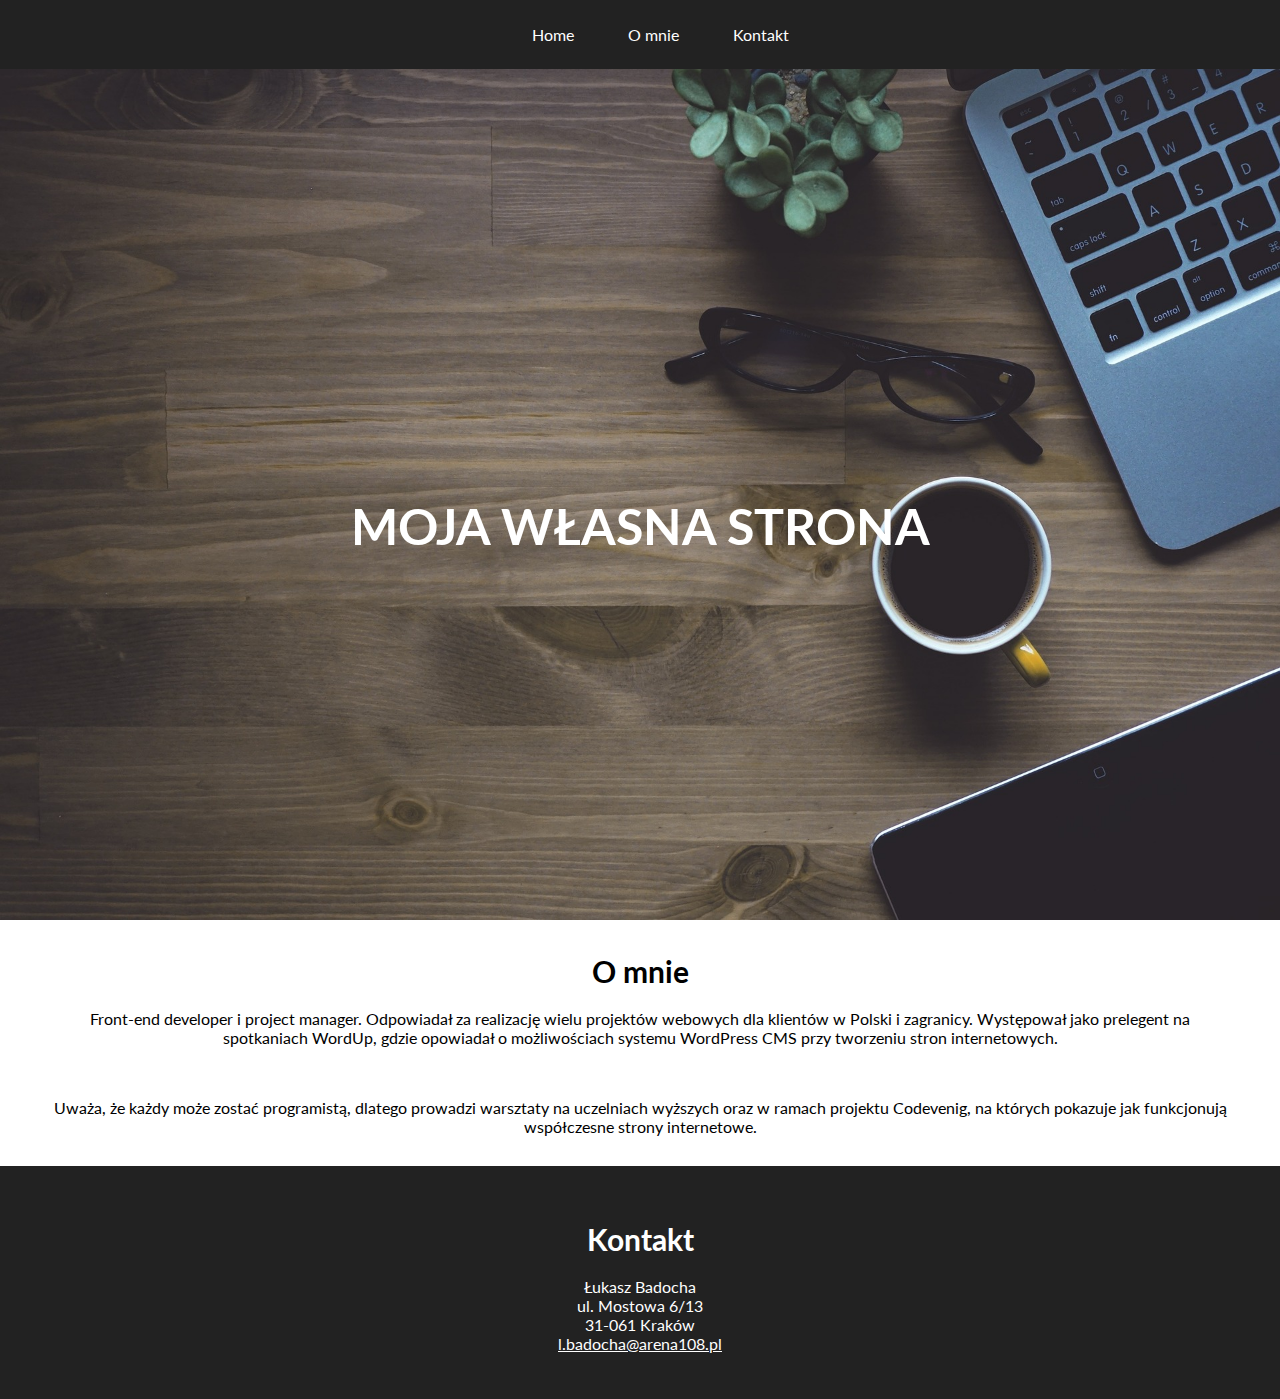
<file: projekt-do-poprawy/index.html>
<!DOCTYPE html>
<html lang="pl">
  <head>
    <meta charset="UTF-8" />
    <title>Warsztaty - HTML5 w praktyce</title>
    <link
      href="http://fonts.googleapis.com/css?family=Lato&subset=latin,latin-ext"
      rel="stylesheet"
      type="text/css"
    />
    <link rel="stylesheet" href="css/style.css" />
  </head>

  <body>
    <nav id="menu">
      <ul>
        <li class="menu-item"><a href="#">Home</a></li>
        <li class="menu-item"><a href="#about">O mnie</a></li>
        <li class="menu-item"><a href="#contact">Kontakt</a></li>
      </ul>
    </nav>

    <header id="header">
      <img src="img/header-background.jpg" alt="Zdjęcie nagłówkowe" />
      <h1 id="main-header-text">Moja własna strona</h1>
    </hr>
    </header>
    <section id="about">
      <h2 id="about-header">O mnie</h2>
      <p class="about-content">
        Front-end developer i project manager. Odpowiadał za realizację wielu
        projektów webowych dla klientów w Polski i zagranicy. Występował jako
        prelegent na spotkaniach WordUp, gdzie opowiadał o możliwościach systemu
        WordPress CMS przy tworzeniu stron internetowych.
      </p>
      <br />

      <p class="about-content">
        Uważa, że każdy może zostać programistą, dlatego prowadzi warsztaty na
        uczelniach wyższych oraz w ramach projektu Codevenig, na których
        pokazuje jak funkcjonują współczesne strony internetowe.
      </p>
    </section>

    <footer id="contact">
      <h2 id="contact-header">Kontakt</h2>
      <p id="contact-content">
        Łukasz Badocha<br />
        ul. Mostowa 6/13<br />
        31-061 Kraków<br />
        <a href="mailto:l.badocha@arena108.pl">l.badocha@arena108.pl</a>
      </p>
    </footer>
  </body>
</html>
</file>
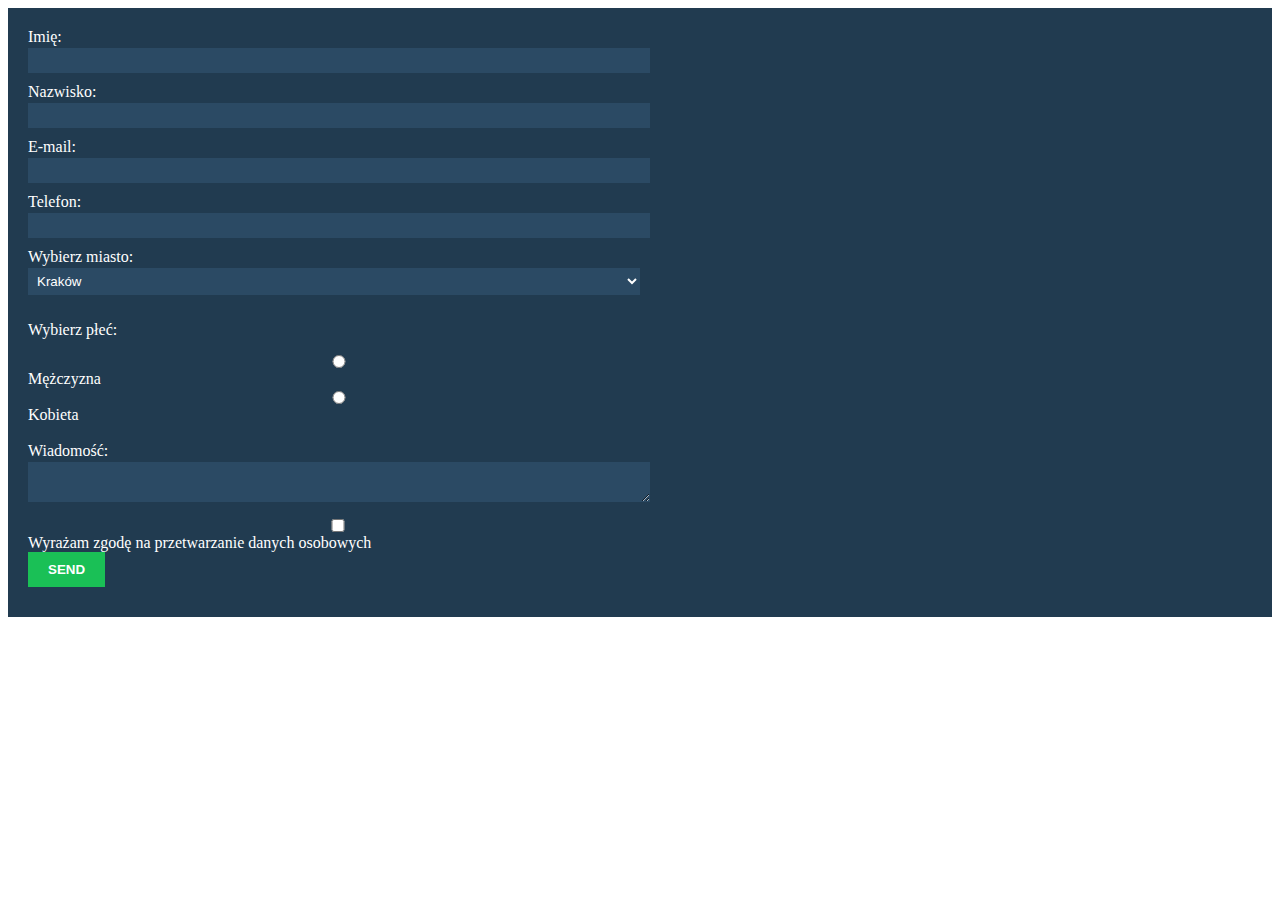
<file: css2/1-formularz-html5/index.html>
<!DOCTYPE html>
<html lang="en">
  <head>
    <meta charset="UTF-8" />
    <title>Zadanie domowe - Formularz HTML5</title>
    <link rel="stylesheet" href="style.css" />
  </head>

  <body>
    <!-- Zadanie domowe zrob z wykorzystaniem serwisu https://formspree.io -->

    <form action="https://formspree.io/l.badocha@arena108.pl" method="POST">
      <label for="name">Imię:</label>
      <input type="text" name="name" id="name" />

      <br />
      <label for="lastname">Nazwisko:</label>
      <input type="text" name="lastname" id="lastname" />

      <br />
      <label for="mail">E-mail:</label>
      <input type="email" name="_replyto" id="mail" />

      <br />
      <label for="phone">Telefon:</label>
      <input type="tel" name="phone" id="phone" />

      <br />
      <label for="city">Wybierz miasto:</label>
      <select name="city" id="city">
        <option value="krakow">Kraków</option>
        <option value="warszawa">Warszawa</option>
        <option value="gdansk">Gdańsk</option>
      </select>

      <br />
      <p>Wybierz płeć:</p>
      <input type="radio" name="gender" value="male" id="male" /><label
        for="male"
        >Mężczyzna</label
      >
      <br />
      <input type="radio" name="gender" value="female" id="female" /><label
        for="female"
        >Kobieta</label
      >
      <br />

      <br />
      <label for="message">Wiadomość: </label>
      <textarea name="message" id="message"></textarea>
      <br />
      <input type="checkbox" id="agreement" name="agreement" />
      <label for="agreement"
        >Wyrażam zgodę na przetwarzanie danych osobowych</label
      >
      <br />
      <input type="submit" value="Send" />
    </form>
  </body>
</html>
</file>
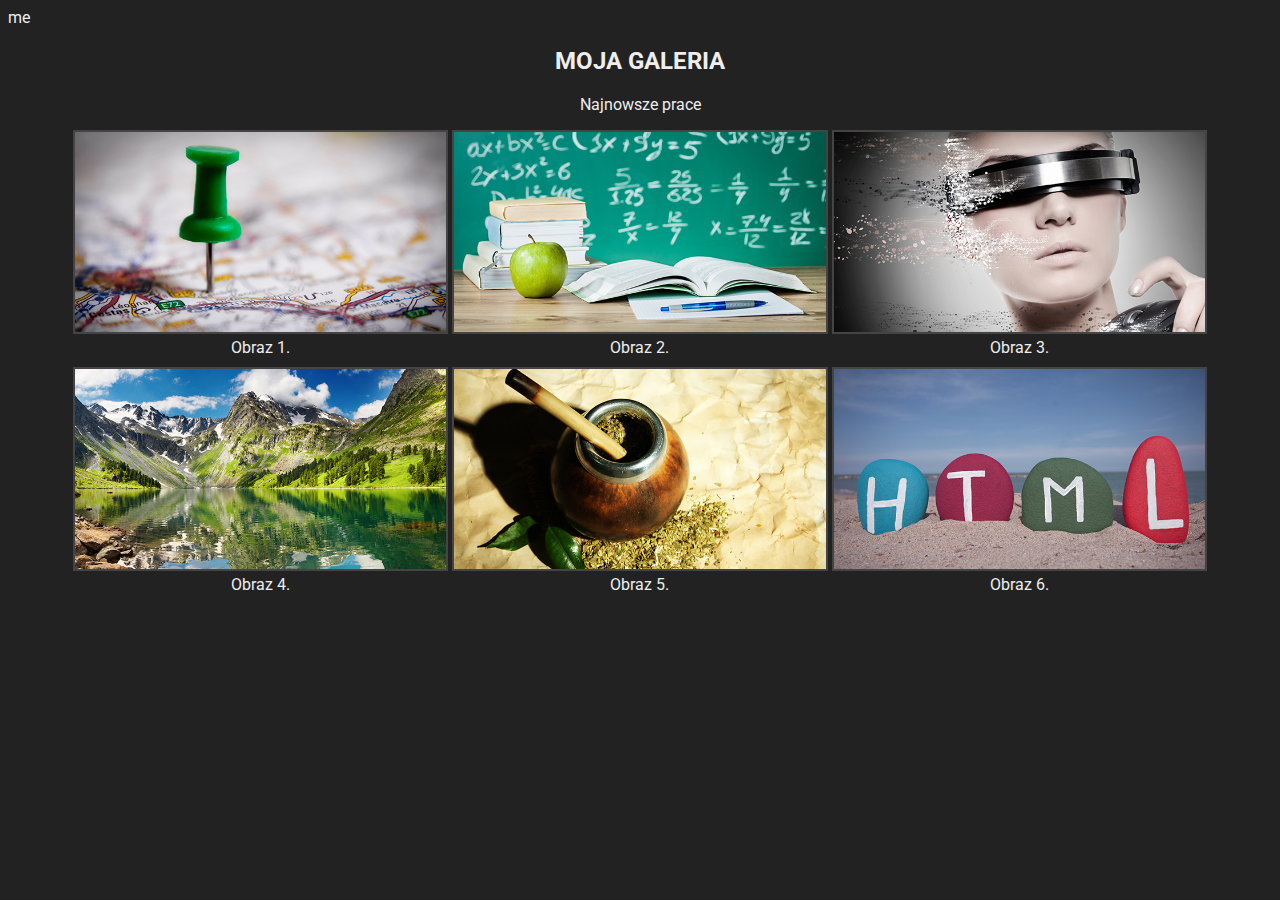
<file: css2/galeria do poprawy/index.html>
<!DOCTYPE html>
<html lang="en">
<head>
	<meta charset="UTF-8">
	<meta name="viewport" content="width=device-width, initial-scale=1.0">
	<title>Responsive galery</title>
	me
	<link href="https://fonts.googleapis.com/css?family=Roboto:100,300,400,500,700" rel="stylesheet">

	<link rel="stylesheet" href="css/style.css">
</head>
<body>
	<section id="gallery">
		<header>
			<h2>Moja galeria</h2>
			<p>Najnowsze prace</p>
		</header>
		<figure>
			<img src="img/image1.jpg" alt="image 1">
			<figcaption>Obraz 1.</figcaption>
		</figure>
		<figure>
			<img src="img/image2.jpg" alt="image 2">
			<figcaption>Obraz 2.</figcaption>
		</figure>
		<figure>
			<img src="img/image3.jpg" alt="image 3">
			<figcaption>Obraz 3.</figcaption>
		</figure>
		<figure>
			<img src="img/image4.jpg" alt="image 4">
			<figcaption>Obraz 4.</figcaption>
		</figure>
		<figure>
			<img src="img/image5.jpg" alt="image 5">
			<figcaption>Obraz 5.</figcaption>
		</figure>
		<figure>
			<img src="img/image6.jpg" alt="image 6">
			<figcaption>Obraz 6.</figcaption>
		</figure>
	</section>
</body>
</html>
</file>
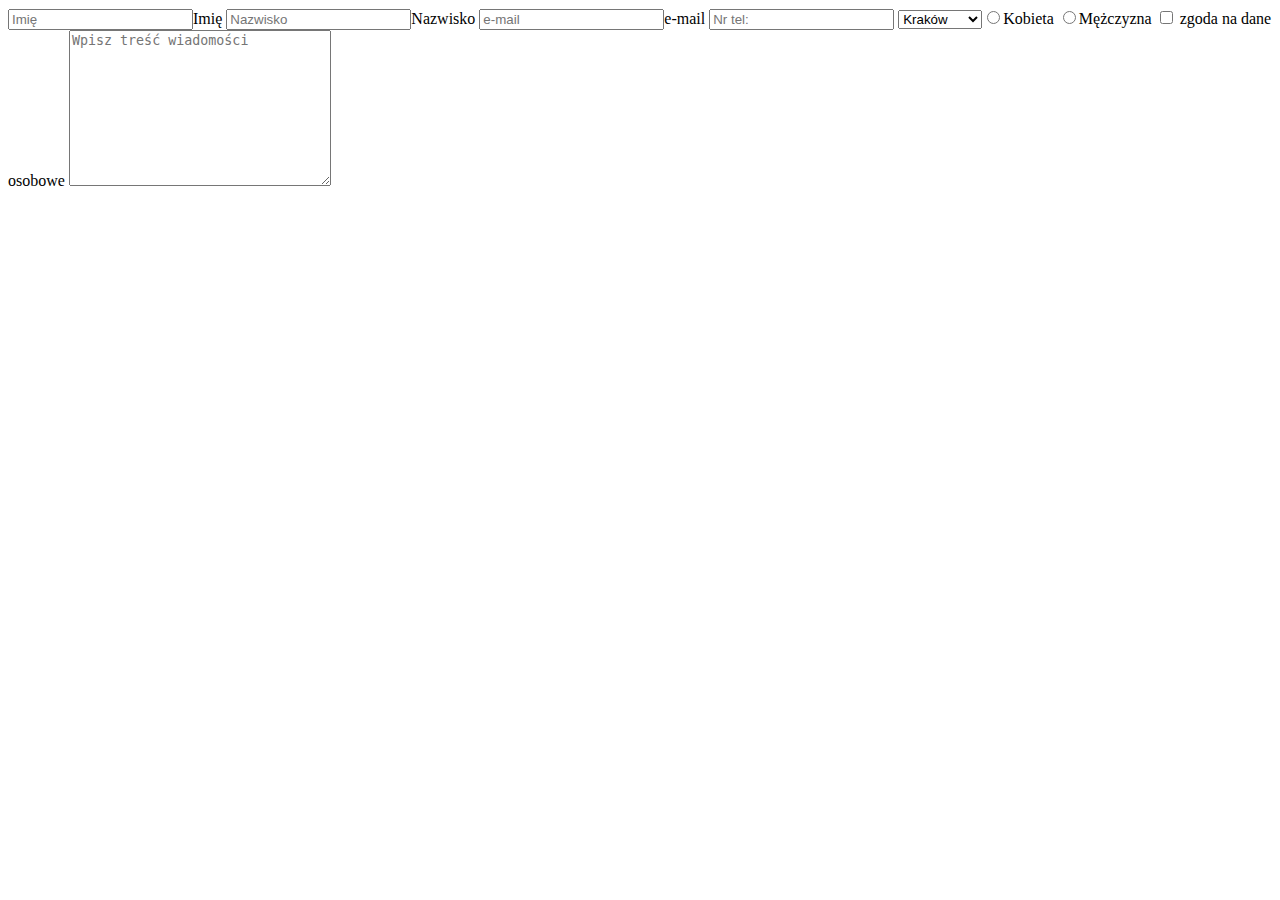
<file: html1/html1.html>
<!DOCTYPE html>
<html lang="en">
  <head>
    <meta charset="UTF-8" />
    <meta name="viewport" content="width=device-width, initial-scale=1.0" />
    <title>Document</title>
  </head>
  <body>
    <form>
      <input type="text" placeholder="Imię" />Imię
      <input type="text" placeholder="Nazwisko" />Nazwisko
      <input type="text" placeholder="e-mail" />e-mail
      <input type="number" placeholder="Nr tel:" />
      <select name="Nazwa Miast" id="Nazwa miasta">
        <option value="Kraków">Kraków</option>
        <option value="Warszawa">Warszawa</option>
        <option value="Gdańsk">Gdańsk</option>
        <input type="radio" id="female" value="Kobieta" />Kobieta
        <input type="radio" id="male" value="Mężczyzna" />Mężczyzna
        <input type="checkbox" id="check" />
        <label for="check">zgoda na dane osobowe</label>
        <textarea
          cols="30"
          rows="10"
          placeholder="Wpisz treść wiadomości"
        ></textarea>
      </select>
    </form>
  </body>
</html>
</file>
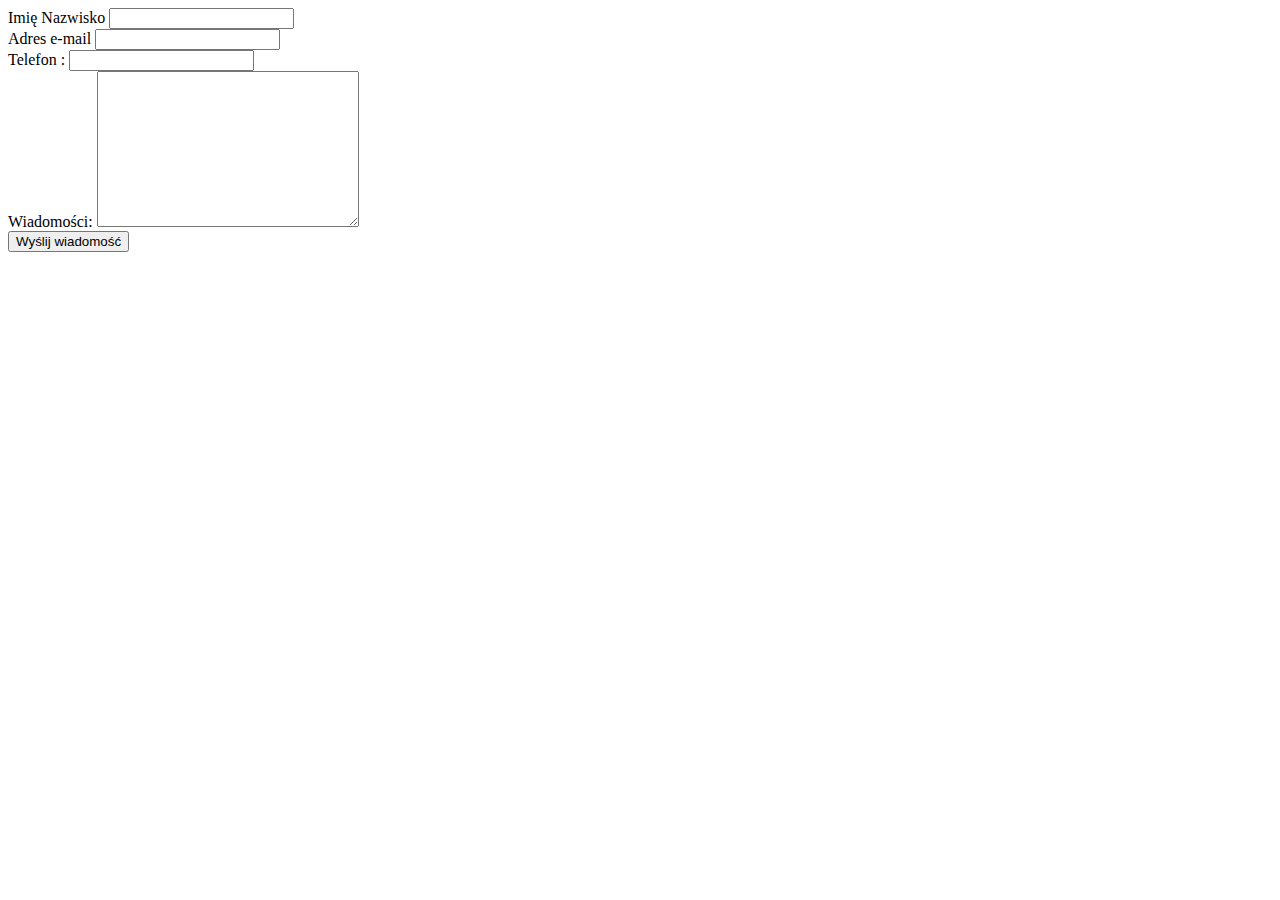
<file: html3/html.3.html>
<!DOCTYPE html>
<html lang="pl">
  <head>
    <meta charset="UTF-8" />
    <meta name="viewport" content="width=device-width, initial-scale=1.0" />
    <title>Document</title>
  </head>
  <body>
    <form action="https://formspree.io/f/xgejvpzz" method="POST">
      <label for="name">Imię Nazwisko</label>
      <input type="text" name="name" id="name" /> <br />

      <label for="email">Adres e-mail</label>
      <input type="email" name="email" id="email" /> <br />

      <label for="phone">Telefon :</label>
      <input type="tel" name="phone" id="phone" /> <br />

      <label for="message">Wiadomości:</label>
      <textarea name="message" id="message" cols="30" rows="10"></textarea>
      <br />

      <input type="submit" value="Wyślij wiadomość" />

      <label for=""></label>
    </form>
  </body>
</html>
</file>
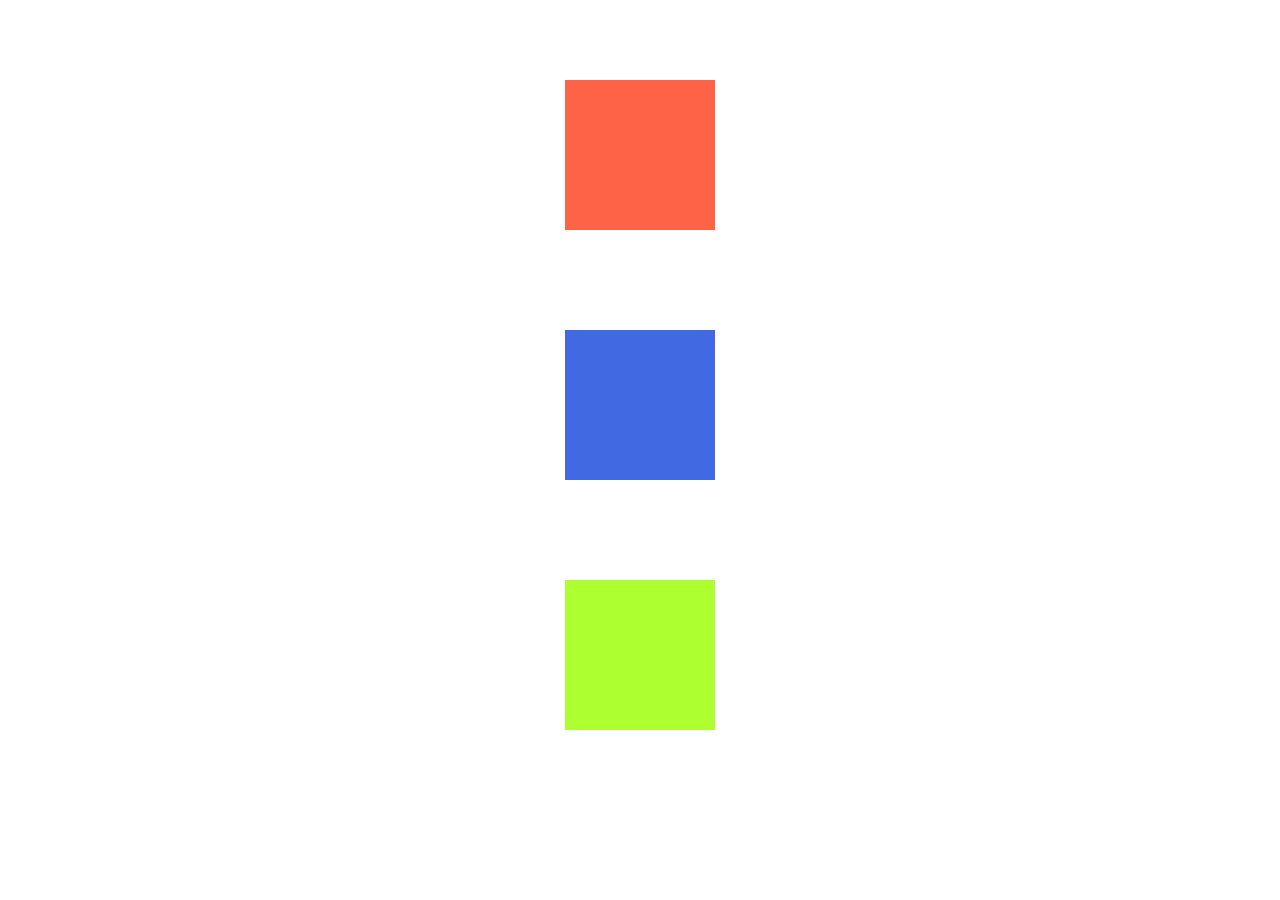
<file: css2/css1/css1.html>
<!DOCTYPE html>
<html lang="en">
  <head>
    <meta charset="UTF-8" />
    <meta name="viewport" content="width=device-width, initial-scale=1.0" />
    <title>Document</title>
    <link rel="stylesheet" href="css1.css" />
  </head>
  <body>
    <div class="box-model">
      <div class="box red"></div>
      <div class="box blue"></div>
      <div class="box green"></div>
    </div>
  </body>
</html>
</file>
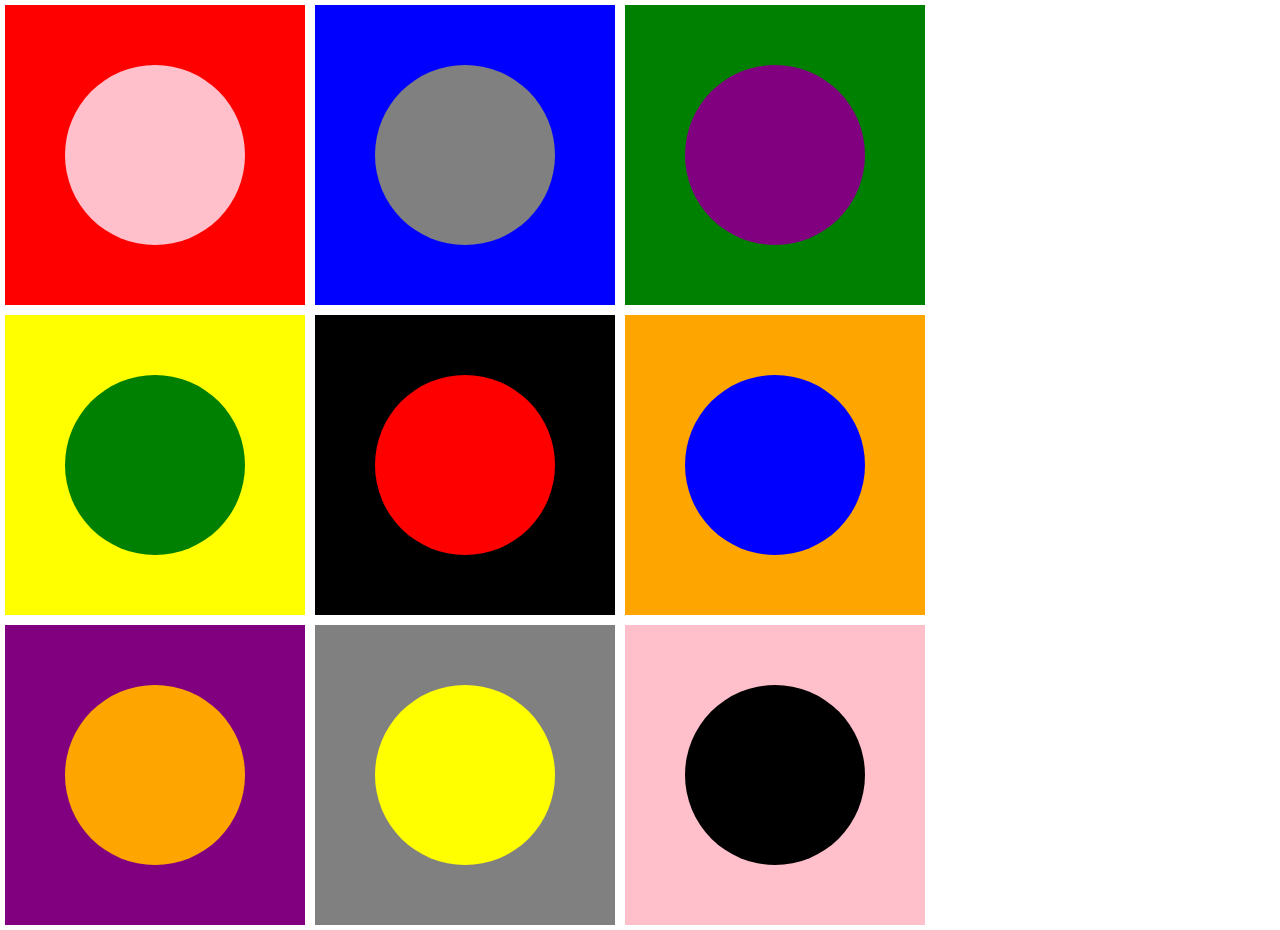
<file: css2/css3/css3.html>
<!DOCTYPE html>
<html lang="pl">
  <head>
    <meta charset="UTF-8" />
    <meta name="viewport" content="width=device-width, initial-scale=1.0" />
    <title>Document</title>
    <link rel="stylesheet" href="css3.css" />
  </head>
  <body>
    <div class="box-model">
      <div class="box b1"><div class="circle c1"></div></div>
      <div class="box b2"><div class="circle c2"></div></div>
      <div class="box b3"><div class="circle c3"></div></div>
      <div class="box b4"><div class="circle c4"></div></div>
      <div class="box b5"><div class="circle c5"></div></div>
      <div class="box b6"><div class="circle c6"></div></div>
      <div class="box b7"><div class="circle c7"></div></div>
      <div class="box b8"><div class="circle c8"></div></div>
      <div class="box b9"><div class="circle c9"></div></div>
    </div>
  </body>
</html>
</file>
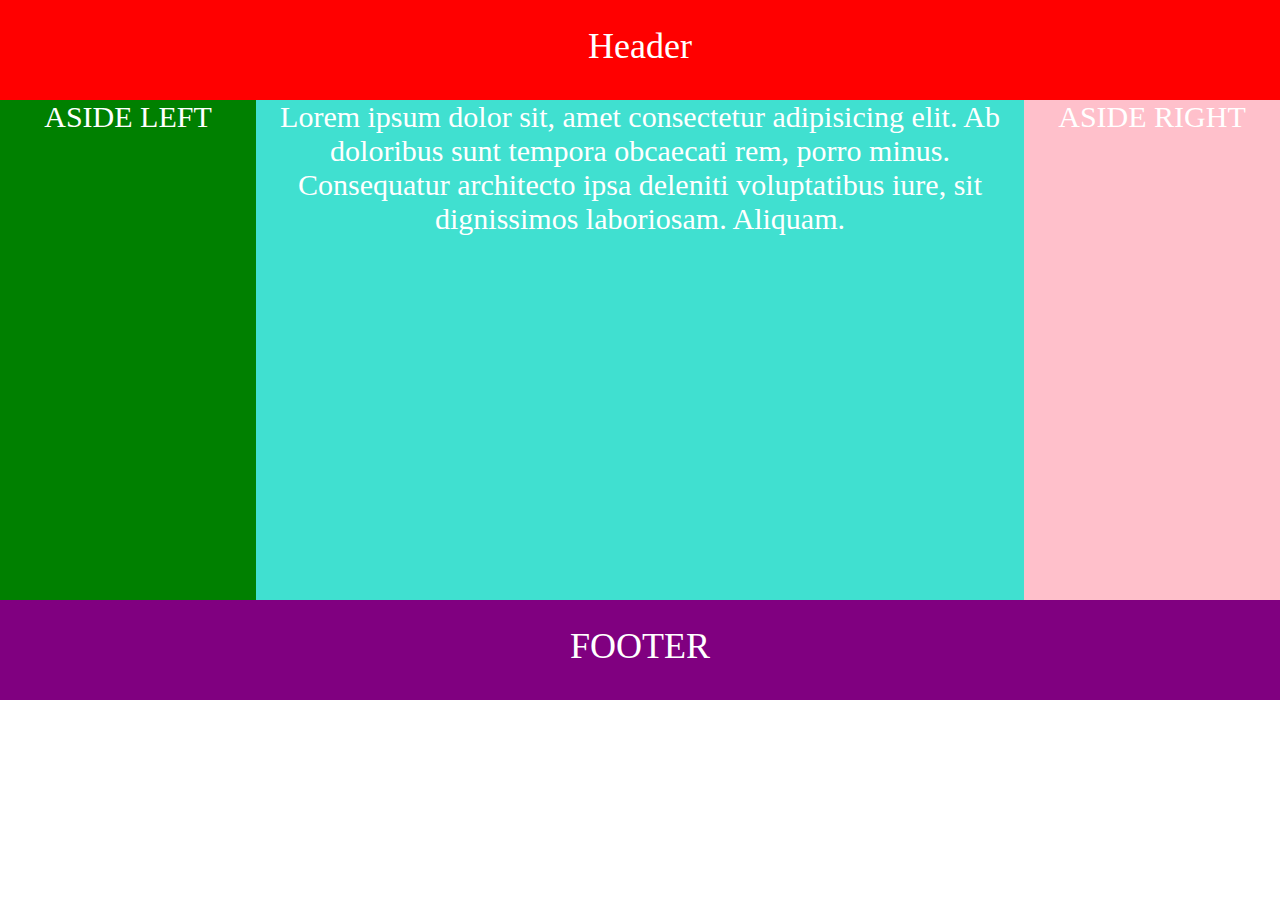
<file: css2/css4/css4.html>
<!DOCTYPE html>
<html lang="en">
  <head>
    <meta charset="UTF-8" />
    <meta name="viewport" content="width=device-width, initial-scale=1.0" />
    <title>Document</title>
    <link rel="stylesheet" href="css4.css" />
  </head>
  <body>
    <header class="shared">Header</header>
    <section>
      <div class="section left">ASIDE LEFT</div>
      <div class="section center">
        Lorem ipsum dolor sit, amet consectetur adipisicing elit. Ab doloribus
        sunt tempora obcaecati rem, porro minus. Consequatur architecto ipsa
        deleniti voluptatibus iure, sit dignissimos laboriosam. Aliquam.
      </div>
      <div class="section right">ASIDE RIGHT</div>
    </section>
    <footer class="shared">FOOTER</footer>
  </body>
</html>
</file>
<file: projekt-do-poprawy/css/style.css>
body {
  margin: 0;
  font-family: 'Lato', sans-serif;
}

#menu {
  text-align: center;
  background: #222;
  
}

#menu .menu-item {
  display: inline-block;
  padding: 25px;
  list-style: none;
}

#menu ul {
  margin: 0;
}

#menu .menu-item a{
  text-decoration: none;
  color: #fff;
}

#menu .menu-item a:hover{
  color: #999;
}

#header {
  position: relative;
  text-align: center;
}

#header img{
  width: 100%;
}

#header #main-header-text {
  position: absolute;
  top: 50%;
  font-size: 50px;
  font-weight: 700;
  margin: 0 auto;
  left: 0;
  right: 0;
  text-transform: uppercase;
  color: #fff;
  
}

#about {
  margin: 30px 0;
  padding: 0 50px;
}

#about #about-header{
  font-size: 30px;
  text-align: center;
  margin-bottom: 20px;
}

#about .about-content{
  text-align: center;
}

#contact {
  padding: 30px 50px;
  background: #222;
}

#contact #contact-header{
  font-size: 30px;
  text-align: center;
  margin-bottom: 20px;
  color: #fff;
}

#contact #contact-content {
  text-align: center;
  color: #fff;
}

#contact #contact-content a {
  color: #fff;
}

#contact #contact-content a:hover {
  color: #999;
}
</file>
<file: css2/1-formularz-html5/style.css>
form {
  background-color: #213b50;
  color: #fff;
  padding: 20px;
}

input,
select,
textarea {
  background-color: #2b4a64;
  color: #fff;
  width: 50%;
  margin-bottom: 10px;
  border: none;
  padding: 5px;
}

input:focus,
select:focus,
textarea:focus {
  background-color: #4e708c;
  border: 1px solid #fff;
}

input[type="checkbox"],
input[type="radio"],

label {
  display: block;
  margin-bottom: 2px;
}

label[for*="male"],
label[for="agreement"] {
  display: inline;
}
input[type="submit"] {
  background-color: #1ac056;
  width: auto;
  cursor: pointer;
  transition: background-color 0.3s;
  padding: 10px 20px;
  font-weight: 700;
  text-transform: uppercase;
}
input[type="submit"]:hover {
  background-color: #46e881;
}
</file>
<file: css2/galeria do poprawy/css/style.css>
* {
  box-sizing: border-box;
}

body {
  font-family: "Roboto", sans-serif;
  background-color: #222;
  color: #eee;
}

h2 {
  text-transform: uppercase;
}

#gallery {
  width: 90%;
  margin: 0 auto;
  text-align: center;
}

figure {
  display: inline-block;
  width: 33%;
  margin: 0;
  margin-bottom: 10px;
}

figure figcaption {
  text-align: center;
}

figure img {
  width: 100%;
  border: 2px solid #444;
}

@media screen and (max-width: 992px) {
  figure {
    width: 49%;
  }
}

@media screen and (max-width: 768px) {
  figure {
    width: 100%;
  }
}
@media screen and (max-width: 480px){
	#gallery{
		width: 100%;
	}
}
</file>
<file: css2/css1/css1.css>
* {
  box-sizing: border-box;
  margin: 0;
  padding: 0;
}

.box-model {
  display: flex;
  flex-direction: column;
  align-items: center;
  margin-top: 30px;
}

.box {
  width: 150px;
  height: 150px;
  margin: 50px 0;
}
.red {
  background-color: tomato;
  transition: width 0.3s;
}
.red:hover {
  width: 300px;
}
.blue {
  background-color: royalblue;
  transition: height 0.3s;
}
.blue:hover {
  height: 300px;
}
.green {
  background-color: greenyellow;
  transition: height 0.3s, width 0.3s;
}
.green:hover {
  height: 300px;
  width: 300px;
}
</file>
<file: css2/css3/css3.css>
* {
  box-sizing: border-box;
  margin: 0;
  padding: 0;
}

.box-model {
  display: flex;
  flex-wrap: wrap;
  width: 950px;
}

.box {
  display: flex;
  align-items: center;
  justify-content: center;
  height: 300px;
  width: 300px;
  margin: 5px;
}
.circle {
  height: 180px;
  width: 180px;
  border-radius: 50%;
}
.b1 {
  background-color: red;
}
.c1 {
  background-color: pink;
}
.b2 {
  background-color: blue;
}
.c2 {
  background-color: gray;
}
.b3 {
  background-color: green;
}
.c3 {
  background-color: purple;
}
.b4 {
  background-color: yellow;
}
.c4 {
  background-color: green;
}
.b5 {
  background-color: black;
}
.c5 {
  background-color: red;
}
.b6 {
  background-color: orange;
}
.c6 {
  background-color: blue;
}
.b7 {
  background-color: purple;
}
.c7 {
  background-color: orange;
}
.b8 {
  background-color: grey;
}
.c8 {
  background-color: yellow;
}
.b9 {
  background-color: pink;
}
.c9 {
  background-color: black;
}
</file>
<file: css2/css4/css4.css>
* {
  box-sizing: border-box;
  margin: 0;
  padding: 0;
}
body {
  color: #fff;
}

header {
  background-color: red;
}
.shared {
  height: 100px;
  font-size: 36px;
  padding: 25px;
  text-align: center;
}
section {
  display: flex;
  height: 500px;
  text-align: center;
  font-size: 30px;
}

.left {
  background-color: green;
  width: 20%;
}
.center {
  background-color: turquoise;
  width: 60%;
}
.right {
  background-color: pink;
  width: 20%;
}
footer {
  background-color: purple;
}
@media (min-width: 768px) and (max-width: 992px) {
  section {
    flex-wrap: wrap;
  }
  .center {
    flex-grow: 1;
  }
  .left {
    flex-basis: 100%;
    order: 2;
  }
}
@media (max-width: 768px) {
  section {
    flex-direction: column;
    width: 100%;
  }
  .center {
    flex-basis: 1;
    width: 100%;
  }
  .left {
    order: 1;
    flex-grow: 1;
    width: 100%;
  }
  .right {
    order: 2;
    flex-grow: 1;
    width: 100%;
  }
}
</file>
